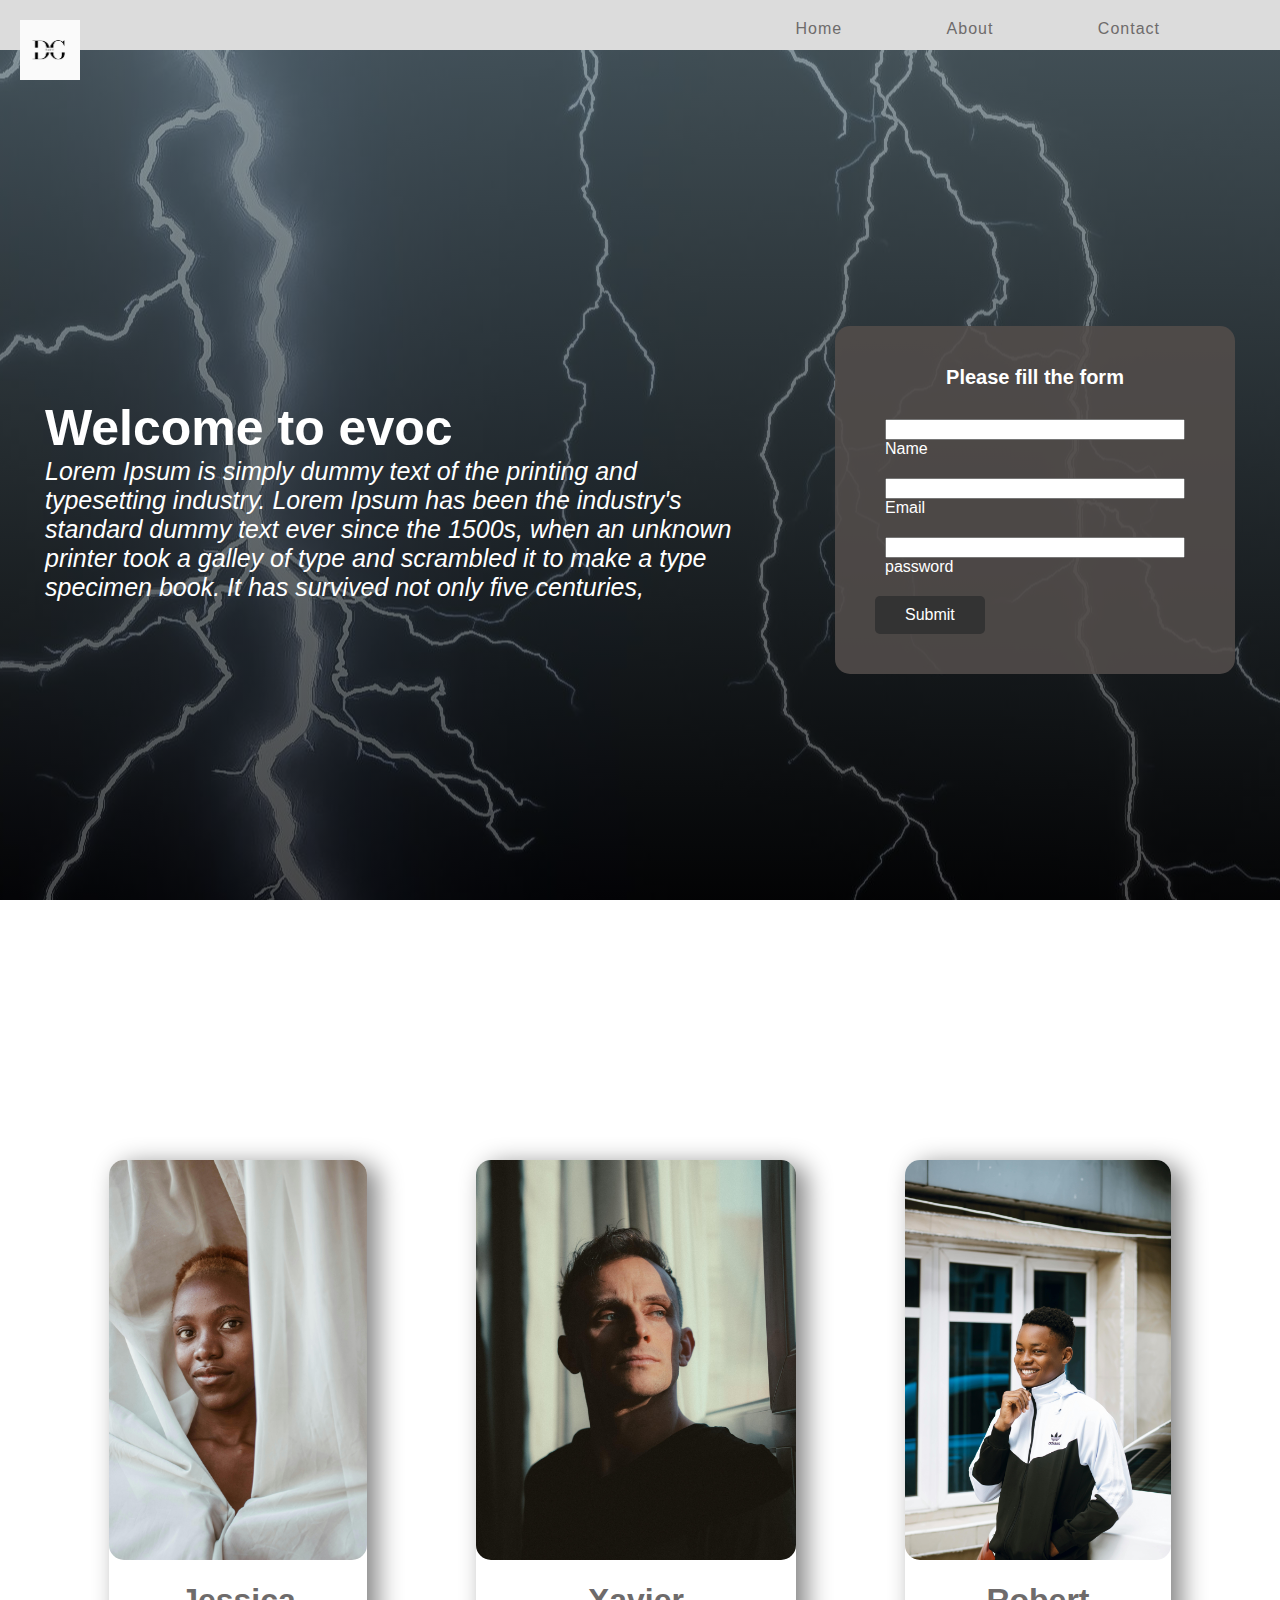
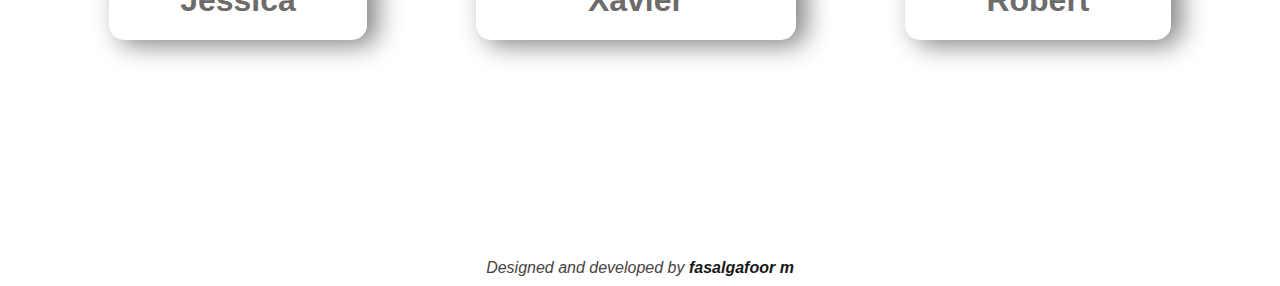
<file: index.html>
<!DOCTYPE html>
<html lang="en">

<head>
    <meta charset="UTF-8">
    <meta name="viewport" content="width=device-width, initial-scale=1.0">
    <title>designing</title>
    <link rel="stylesheet" href="webpage.css">
</head>

<body>
    <header>
        <div class="container">
            <img src="./images/EVOC.png" style="max-width: 100%;height:60px" alt="logo">
            <nav>
                <a href="">Home</a>
                <a href="">About</a>
                <a href="">Contact</a>
            </nav>
        </div>
    </header>

    <main>
        <section class="banner-container">
            <div class="container">
                <div class="left-section">
                    <h1>Welcome to evoc</h1>
                    <i>
                        Lorem Ipsum is simply dummy text of the printing and typesetting industry. Lorem Ipsum has been
                        the industry's standard dummy text ever since the 1500s, when an unknown printer took a galley
                        of type and scrambled it to make a type specimen book. It has survived not only five centuries,
                    </i>
                    <!-- <button> Login </button> -->

                </div>
                <div class="right-section">
                    <h4>Please fill the form</h4>
                    <form action="">
                        <div class="input-group">
                            <input type="text" id="name" required />
                            <label for="name">Name</label>
                        </div>
                        <div class="input-group">
                            <input type="email" id="email" required />
                            <label for="email">Email</label>
                        </div>
                        <div class="input-group">
                            <input type="password" id="password" required />
                            <label for="password">password</label>
                        </div>
                        <div class="submit-section">
                            <input type="submit" class="submit-btn" />
                        </div>

                    </form>

                </div>


            </div>

        </section>

        <section class="section-2">
            <div class="card-container ">
                <div class="image-container">
                    <img src="./images/pexels-breston-kenya-477564-4156467.jpg" alt="mage" class="">
                </div>
                <h1>Jessica</h1>
            </div>

            <div class="card-container">
                <div class="image-container">
                    <img src="./images/pexels-anh-nguyen-517648218-30783684.jpg" alt="mage" class="">
                </div>
                <h1>Xavier</h1>
            </div>

            <div class="card-container">
                <div class="image-container">
                    <img src="./images/pexels-l-a-2149319948-30787540.jpg" alt="mage" class="">
                </div>
                <h1>Robert</h1>
            </div>



        </section>


        <footer>

            <i>Designed and developed by <span style="color: rgb(23, 22, 22); font-weight: bold;">fasalgafoor m</span> </i>

        </footer>


    </main>

</body>

</html>
</file>
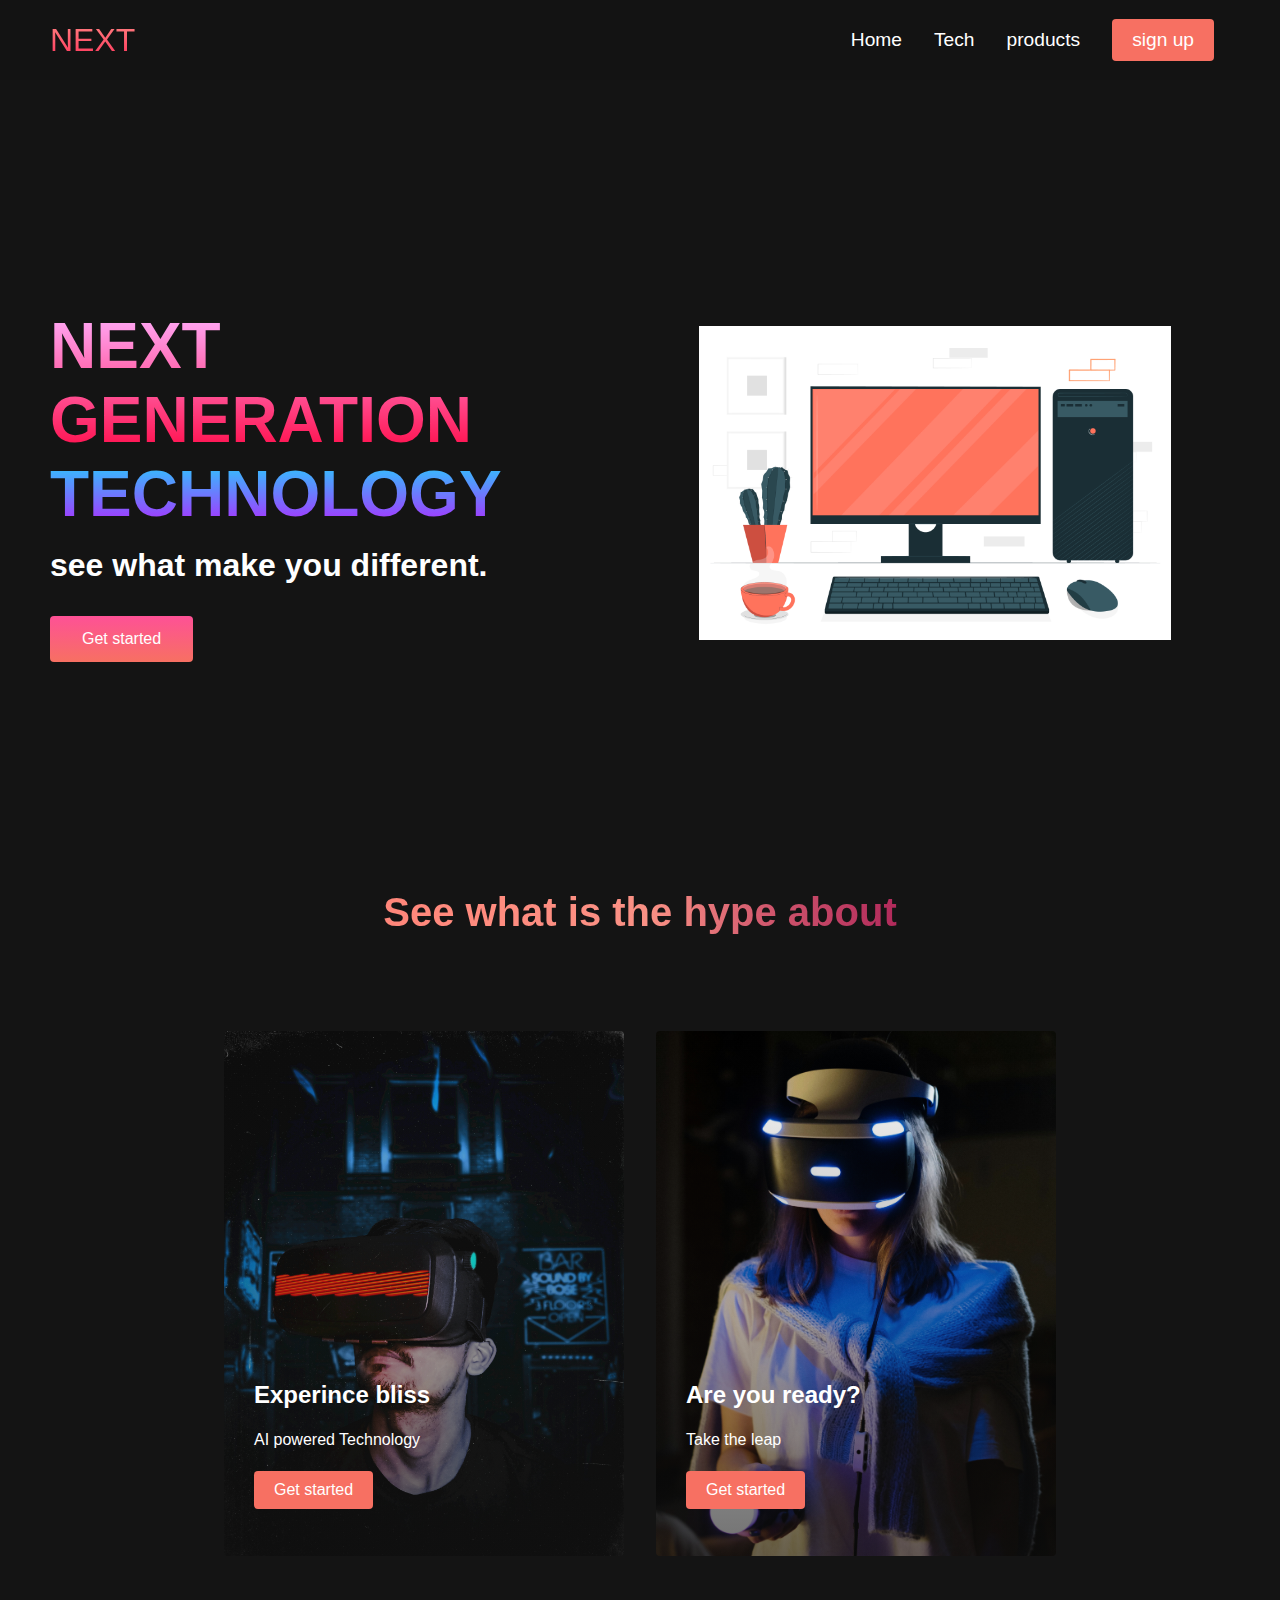
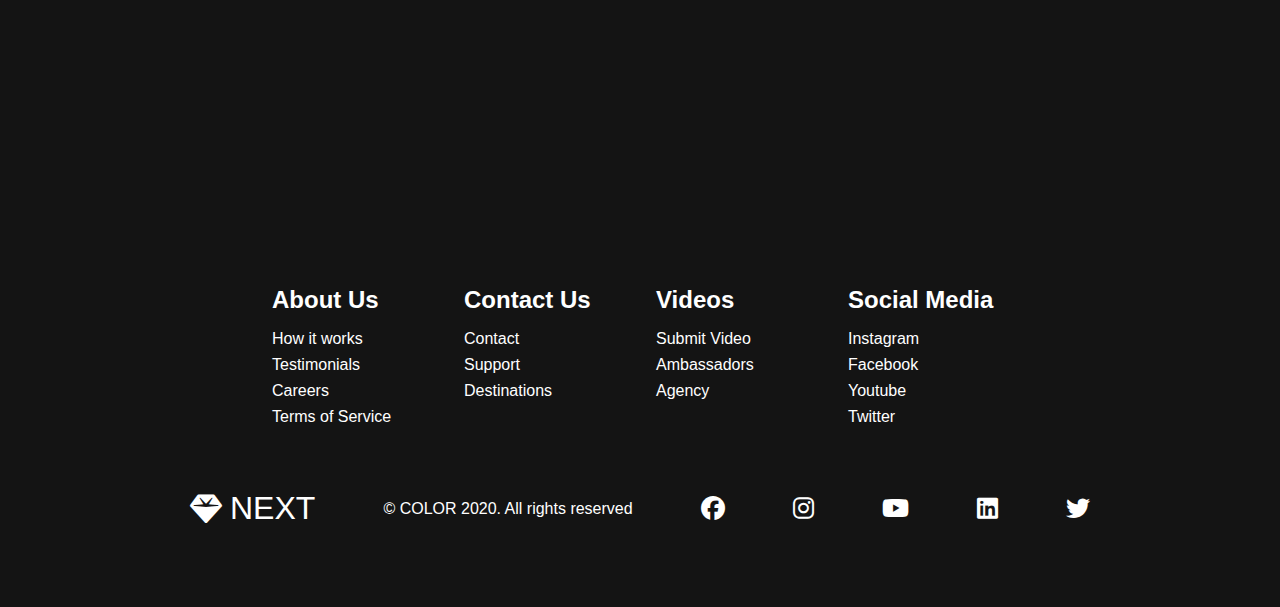
<file: css/index.html>
<!DOCTYPE html>
<html lang="en">

<head>
    <meta charset="UTF-8">
    <meta name="viewport" content="width=device-width, initial-scale=1.0">
    <title>tech</title>
    <link rel="stylesheet" href="style.css">
    <link rel="stylesheet" href="https://cdnjs.cloudflare.com/ajax/libs/font-awesome/6.5.1/css/all.min.css">
    <link rel="stylesheet" href="https://cdnjs.cloudflare.com/ajax/libs/font-awesome/6.5.1/css/all.min.css">

</head>

<body>
    <nav class="navbar">
        <div class="nav-container">
            <a href="/" id="navbar-logo">NEXT </a>
            <div class="navbar-toggle" id="mobile-menu">
                <span class="bar"></span>
                <span class="bar"></span>
                <span class="bar"></span>
            </div>
            <ul class="navbar-menu">
                <li class="navbar-item">
                    <a href="/" class="navbar-links">Home</a>
                </li>
                <li class="navbar-item">
                    <a href="/css/tech.html" class="navbar-links">Tech </a>
                </li>
                <li class="navbar-item">
                    <a href="/" class="navbar-links">products</a>
                </li>

                <li class="navbar-btn">
                    <a href="/" class="button">sign up</a>
                </li>
            </ul>

        </div>


    </nav>

    <!-- hero section -->
    <div class="main">
        <div class="main-container">
            <div class="main-content">
                <h1>NEXT GENERATION</h1>
                <h2>TECHNOLOGY</h2>
                <p>see what make you different.</p>
                <button class="main-btn"><a href="/">Get started</a></button>
            </div>
            <div class="main-imgcontainer">

                <img src="pic.jpg"
                 alt="pic" id="main-img">
            </div>

        </div>


    </div>

    <!-- services section -->
    <div class="services">
        <h1>See what is the hype about</h1>
        <div class="services-container">
            <div class="services-card">
                <h2>Experince bliss</h2>
                <p>AI powered Technology</p>
                <button>Get started</button>
            </div>
            <div class="services-card">
                <h2>Are you ready?</h2>
                <p>Take the leap</p>
                <button>Get started</button>
            </div>
        </div>
    </div>
    <!-- footer section -->
    <div class="footer__container">
        <div class="footer__links">
            <div class="footer__link--wrapper">
                <div class="footer__link--items">
                    <h2>About Us</h2>
                    <a href="/">How it works</a> <a href="/">Testimonials</a>
                    <a href="/">Careers</a> <a href="/">Terms of Service</a>
                </div>
                <div class="footer__link--items">
                    <h2>Contact Us</h2>
                    <a href="/">Contact</a> <a href="/">Support</a>
                    <a href="/">Destinations</a>
                </div>
            </div>
            <div class="footer__link--wrapper">
                <div class="footer__link--items">
                    <h2>Videos</h2>
                    <a href="/">Submit Video</a> <a href="/">Ambassadors</a>
                    <a href="/">Agency</a>
                </div>
                <div class="footer__link--items">
                    <h2>Social Media</h2>
                    <a href="/">Instagram</a> <a href="/">Facebook</a>
                    <a href="/">Youtube</a> <a href="/">Twitter</a>
                </div>
            </div>
        </div>
        <section class="social__media">
            <div class="social__media--wrap">
                <div class="footer__logo">
                    <a href="" id="footer__logo"><i class="fas fa-gem"></i>NEXT</a>
                </div>

                <p class="website__rights">© COLOR 2020. All rights reserved</p>
                <a href="/" class="social__icon--link" target="_blank"><i class="fab fa-facebook"></i></a>
                <a href="/" class="social__icon--link"><i class="fab fa-instagram"></i></a>
                <a href="/" class="social__icon--link"><i class="fab fa-youtube"></i></a>
                <a href="/" class="social__icon--link"><i class="fab fa-linkedin"></i></a>
                <a href="/" class="social__icon--link"><i class="fab fa-twitter"></i></a>
            </div>

    </div>
    </section>






    <script src="app.js"></script>

</body>

</html>
</file>
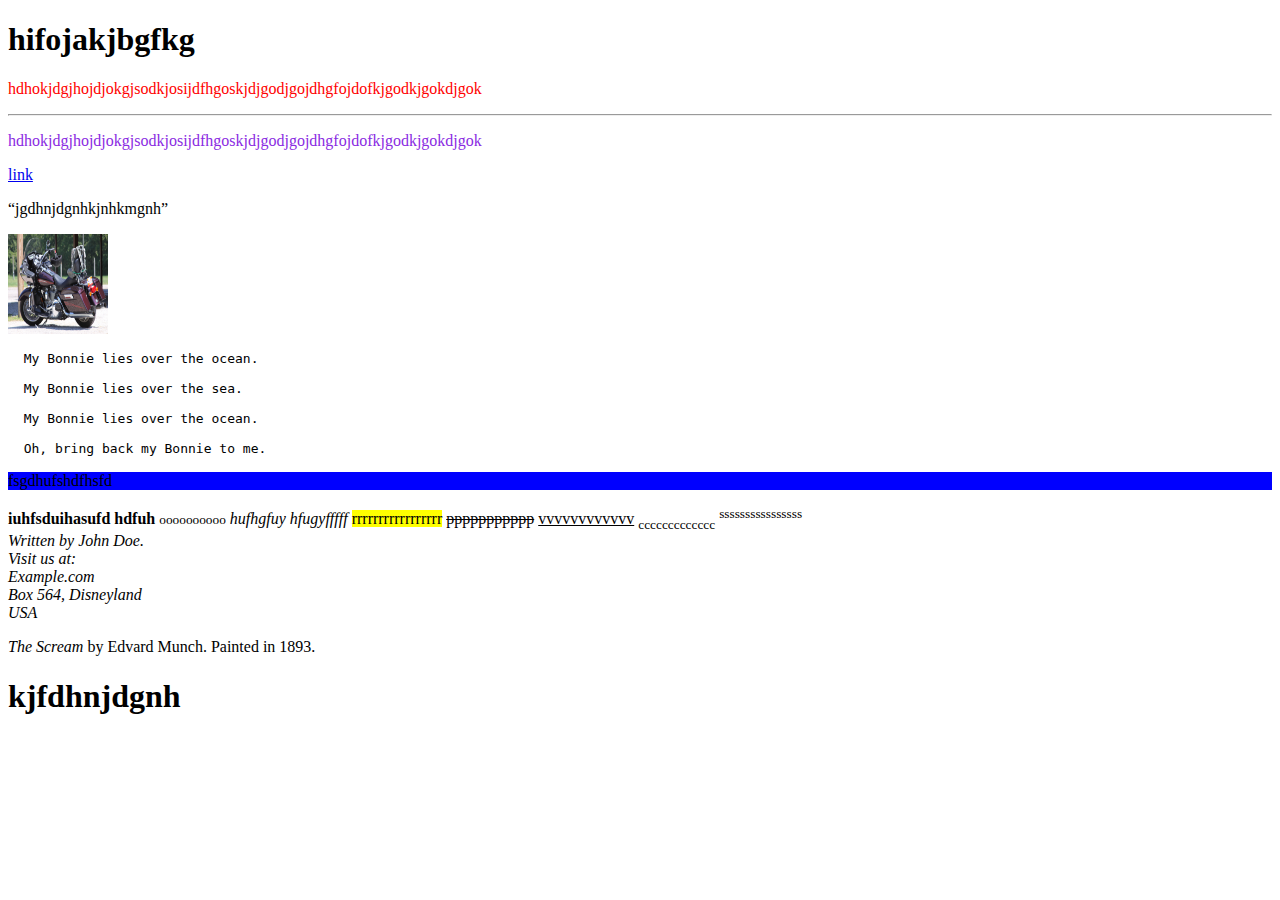
<file: first.html>
<!DOCTYPE html>
<html lang="en">

<head>
    <meta charset="UTF-8">
    <meta name="viewport" content="width=device-width, initial-scale=1.0">
    <title>html</title>
</head>
<body>
    <h1>hifojakjbgfkg</h1>
    <p style="color:red">hdhokjdgjhojdjokgjsodkjosijdfhgoskjdjgodjgojdhgfojdofkjgodkjgokdjgok</p>
    <hr>
    <p style="color: blueviolet;">hdhokjdgjhojdjokgjsodkjosijdfhgoskjdjgodjgojdhgfojdofkjgodkjgokdjgok</p>
    <a href="https://www.w3schools.com/">link</a>
    <p><q>jgdhnjdgnhkjnhkmgnh</q></p>
    <img src="Harley-Davdison_Road_Glide.jpg" alt="this is a photo" height="100" width="100">
    <pre>
  My Bonnie lies over the ocean.

  My Bonnie lies over the sea.

  My Bonnie lies over the ocean.

  Oh, bring back my Bonnie to me.
</pre>
    <p style="background-color:blue ;">fsgdhufshdfhsfd</p>
    <b> iuhfsduihasufd</b>
    <strong>hdfuh</strong>
    <small>oooooooooo</small>
    <i>hufhgfuy</i>
    <em>hfugyfffff</em>
    <mark>rrrrrrrrrrrrrrrrr</mark>
    <del>ppppppppppp</del>
    <ins>vvvvvvvvvvvv</ins>
    <sub>ccccccccccccc</sub>
    <sup>ssssssssssssssss</sup>


    <address>
        Written by John Doe.<br>
        Visit us at:<br>
        Example.com<br>
        Box 564, Disneyland<br>
        USA
    </address>
    <p><cite>The Scream</cite> by Edvard Munch. Painted in 1893.</p>

    <!-- bfjsbfbsgjbjsgbj -->
    <h1 style="border:7px tomato">kjfdhnjdgnh</h1>

</body>

</html>
</file>
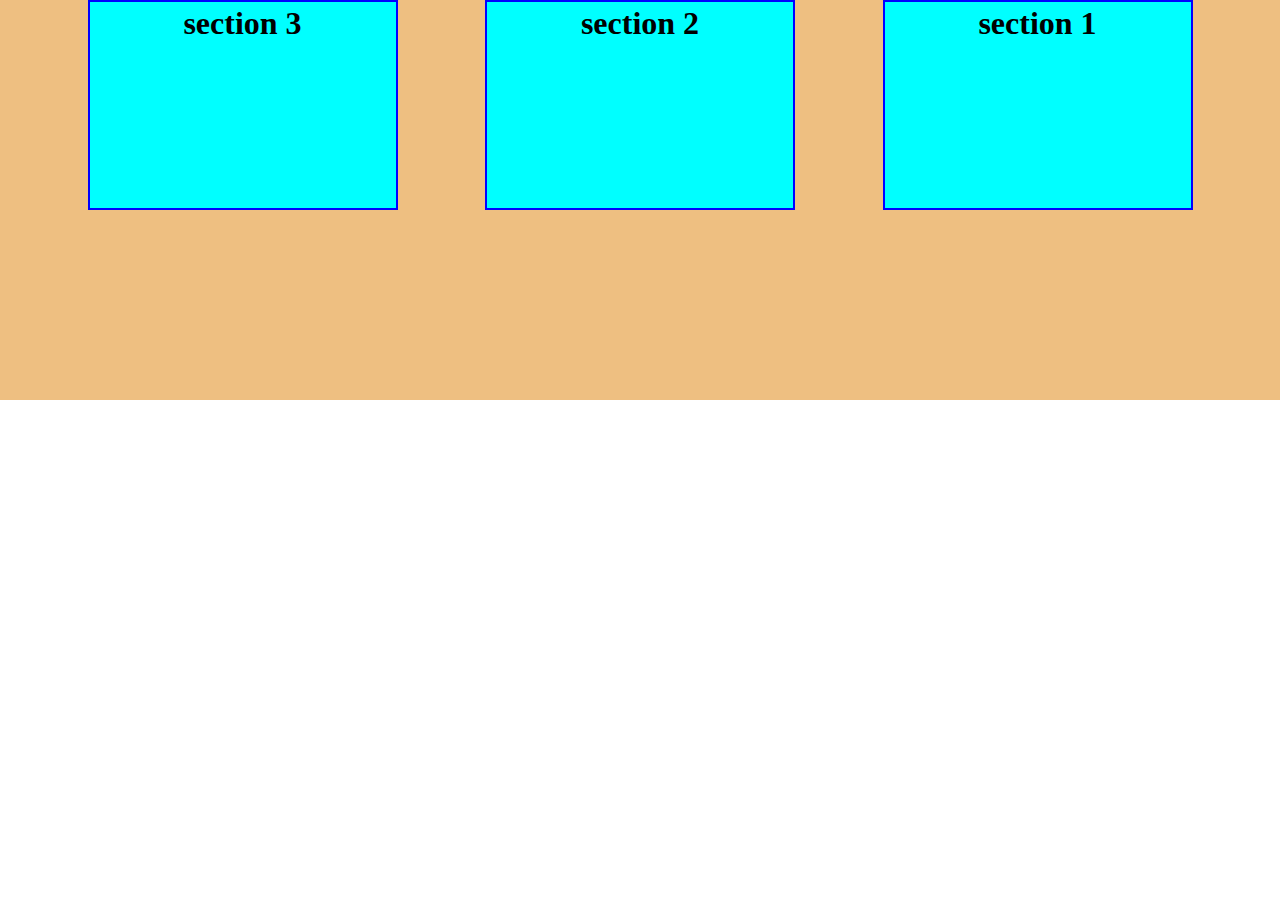
<file: flex.html>
<!DOCTYPE html>
<html lang="en">
<head>
    <meta charset="UTF-8">
    <meta name="viewport" content="width=device-width, initial-scale=1.0">
    <title>flex</title>
    <link rel="stylesheet" href="flex.css">
</head>
<body>
    <div class="container">
        <div class="one"><h1>  section 1</h1></div>
        <div class="two"><h1>  section 2</h1></div>
        <div class="three"><h1>  section 3</h1></div>
        

    </div>
    
</body>
</html>
</file>
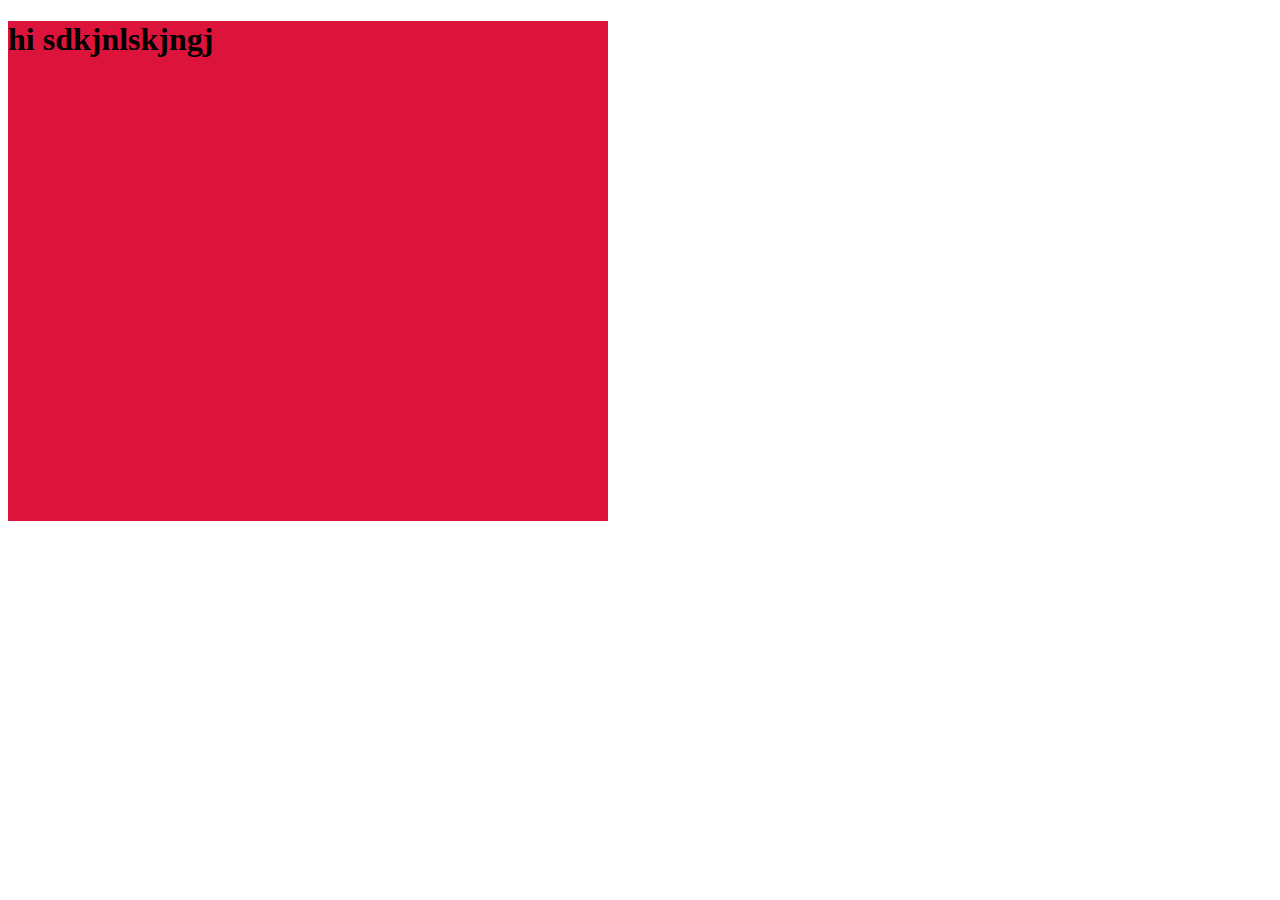
<file: responsive .html>
<!DOCTYPE html>
<html lang="en">
<head>
    <meta charset="UTF-8">
    <meta name="viewport" content="width=device-width, initial-scale=1.0">
    <title>responsive</title>
</head>
<style>


.sect1{
    background-color: crimson;
     width:600px;
     height:500px;

}

@media (max-width:300px) {
    .sect1{
        background-color: darkblue;
        text-align: center;
        padding: 10px;
        font-size: 14px;
    }
}

</style>
<body>
    <div class="sect1">
        <h1>hi sdkjnlskjngj</h1>
    </div>
</body>
</html>
</file>
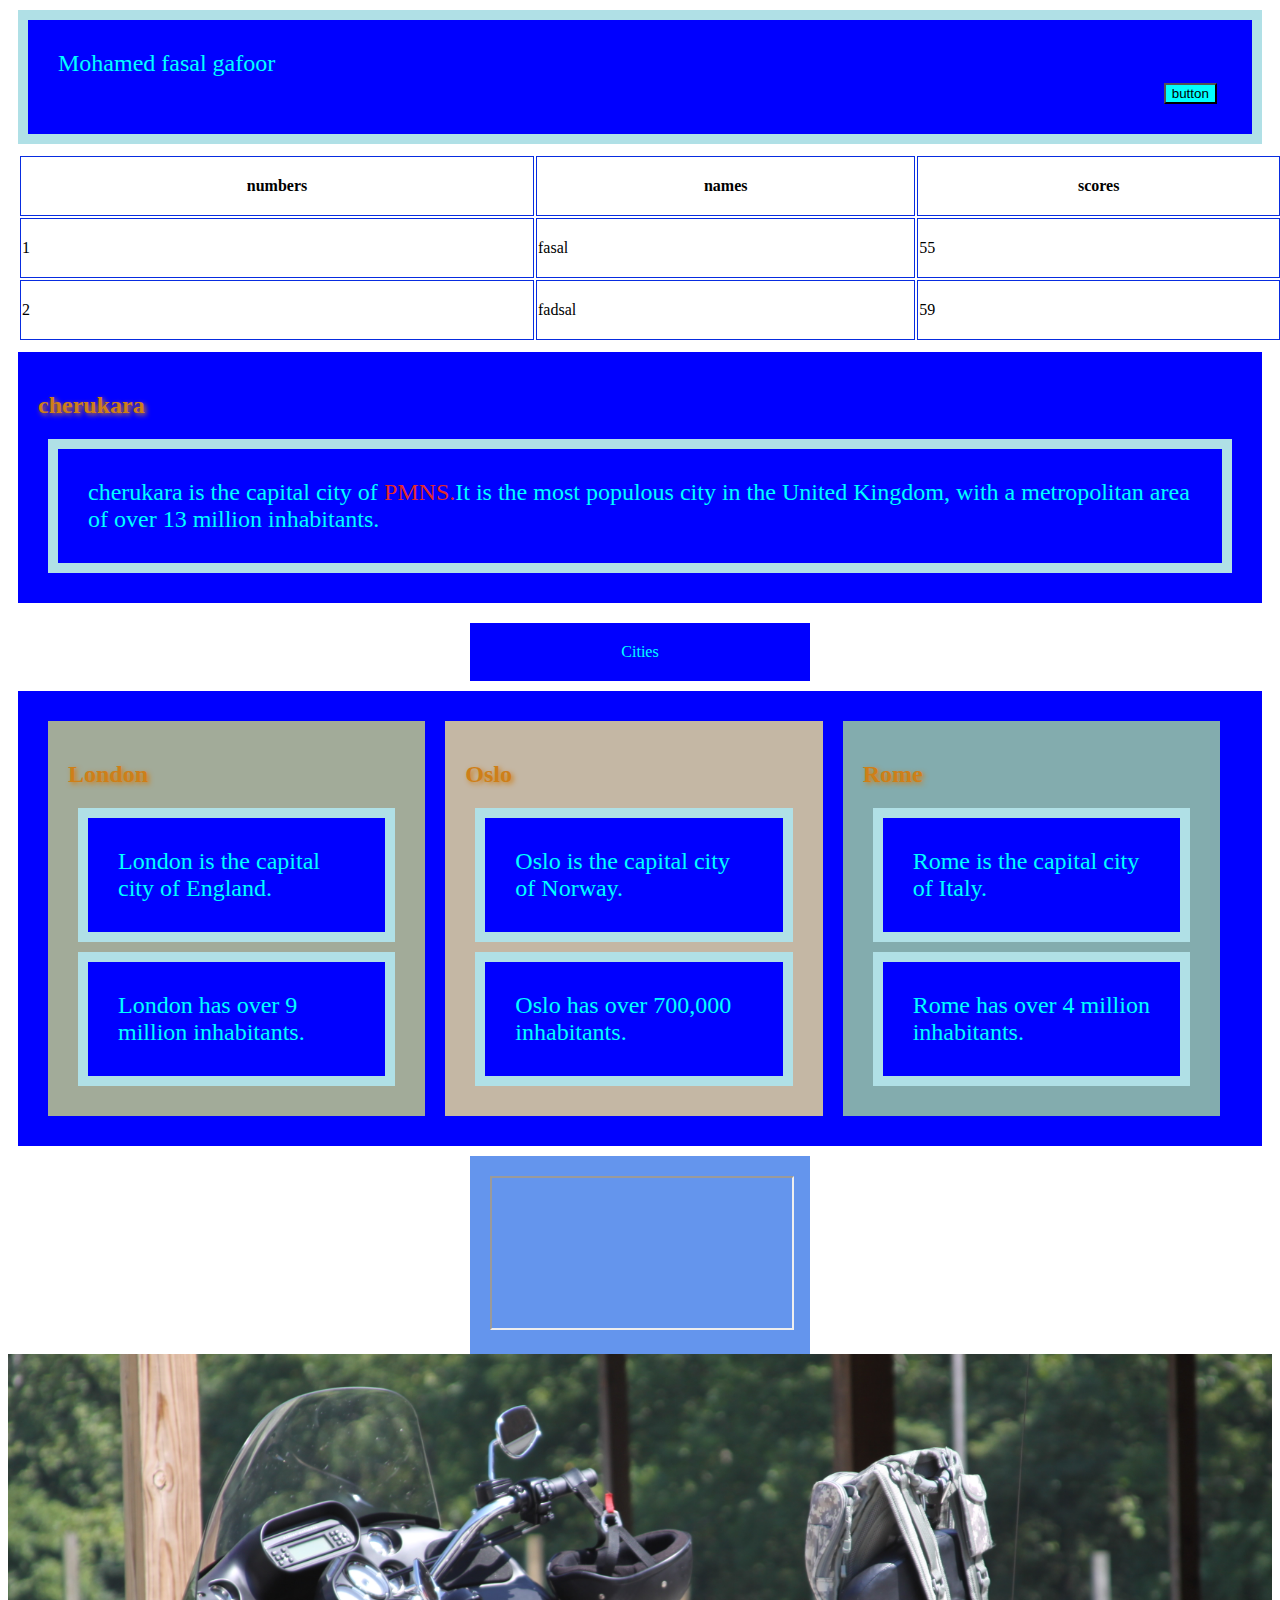
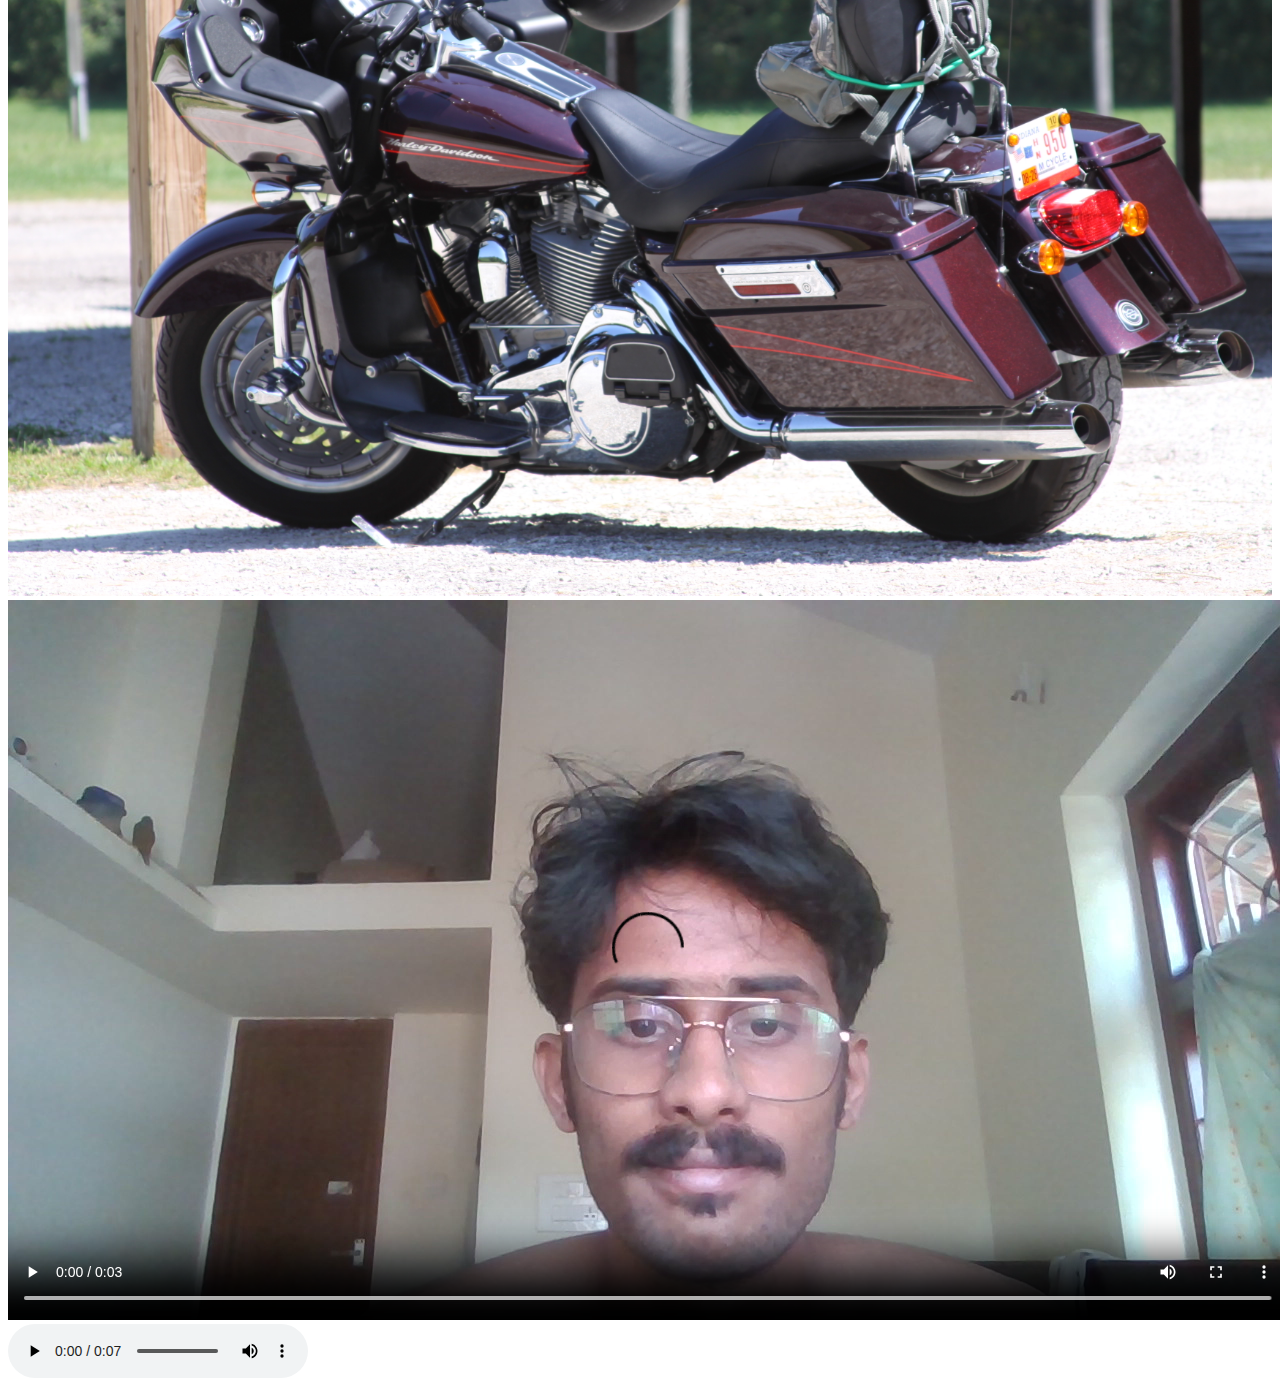
<file: sec.html>
<!DOCTYPE html>
<html lang="en">

<head>
    <meta charset="UTF-8">
    <meta name="viewport" content="width=device-width, initial-scale=1.0">
    <title>internal css</title>
</head>
<style>
    p {
        font-family: cambria;
        color: aqua;
        font-size: x-large;
        background-color: blue;
        border: 10px solid powderblue;
        padding: 30px;
        margin: 10px;
    }

    button {
        background-color: aqua;
        margin-left: 95%;
    }

    th,
    tr,
    td {
        border: 1px solid rgb(8, 44, 224);
        padding-top: 20px;
        padding-bottom: 20px;
    }

    table {
        margin: 10px;
        margin-right: 10px;
        margin-left: 10px;
    }

    div {
        background-color: blue;
        margin-top: 20px;
        margin: 10px;
        padding: 20px;
    }

    .container {
        width: 300px;
        margin: auto;
        margin-top: 20px;
        text-align: center;
        color: aqua;

    }

    .containerq {
        display: grid;
        margin: 10px;
        grid-template-columns: 33% 33% 33%;

    }

    .sulu {
        background-color: cornflowerblue;
        width: 300px;
        margin: auto;
    }

    h2 {
        color: rgb(206, 127, 24);
        text-shadow: 2px 2px 5px;
    }
</style>

<body>
    <p>Mohamed fasal gafoor<br>
        <button onclick="window.location.href='https://www.w3schools.com'"> button </button>
    </p>
    <table style="width: 100%;">
        <tr>
            <th>numbers</th>
            <th>names</th>
            <th>scores</th>
        </tr>
        <tr>
            <td> 1</td>
            <td>fasal</td>
            <td>55</td>
        </tr>
        <tr>
            <td> 2</td>
            <td>fadsal</td>
            <td>59</td>
        </tr>

    </table>


    <div>
        <h2>cherukara</h2>
        <p>cherukara is the capital city of <span style="color: rgb(226, 43, 43);">PMNS.</span>It is the most populous
            city in
            the United Kingdom, with a metropolitan area of over 13 million inhabitants.</p>
    </div>

    <div class="container">
        Cities
    </div>

    <div class="containerq">
        <div style="background-color: rgb(162, 171, 153);">
            <h2>London</h2>
            <p>London is the capital city of England.</p>
            <p>London has over 9 million inhabitants.</p>
        </div>

        <div style="background-color: rgb(196, 183, 164);">
            <h2>Oslo</h2>
            <p>Oslo is the capital city of Norway.</p>
            <p>Oslo has over 700,000 inhabitants.</p>
        </div>

        <div style="background-color: rgb(131, 172, 174);">
            <h2>Rome</h2>
            <p>Rome is the capital city of Italy.</p>
            <p>Rome has over 4 million inhabitants.</p>
        </div>
    </div>

    <!-- inline block -->

    <div class="sulu">
        <iframe src="https://www.brototype.com/" title="site"></iframe>

    </div>
    <img src="Harley-Davdison_Road_Glide.jpg" alt="ded" style="max-width: 100%;height:auto">
    <video controls autoplay>
        <source src="WIN_20250220_12_05_26_Pro.mp4" type="video/mp4">
    </video>
    <audio controls>
        <source src="Recording.m4a">
    </audio>



</body>

</html>
</file>
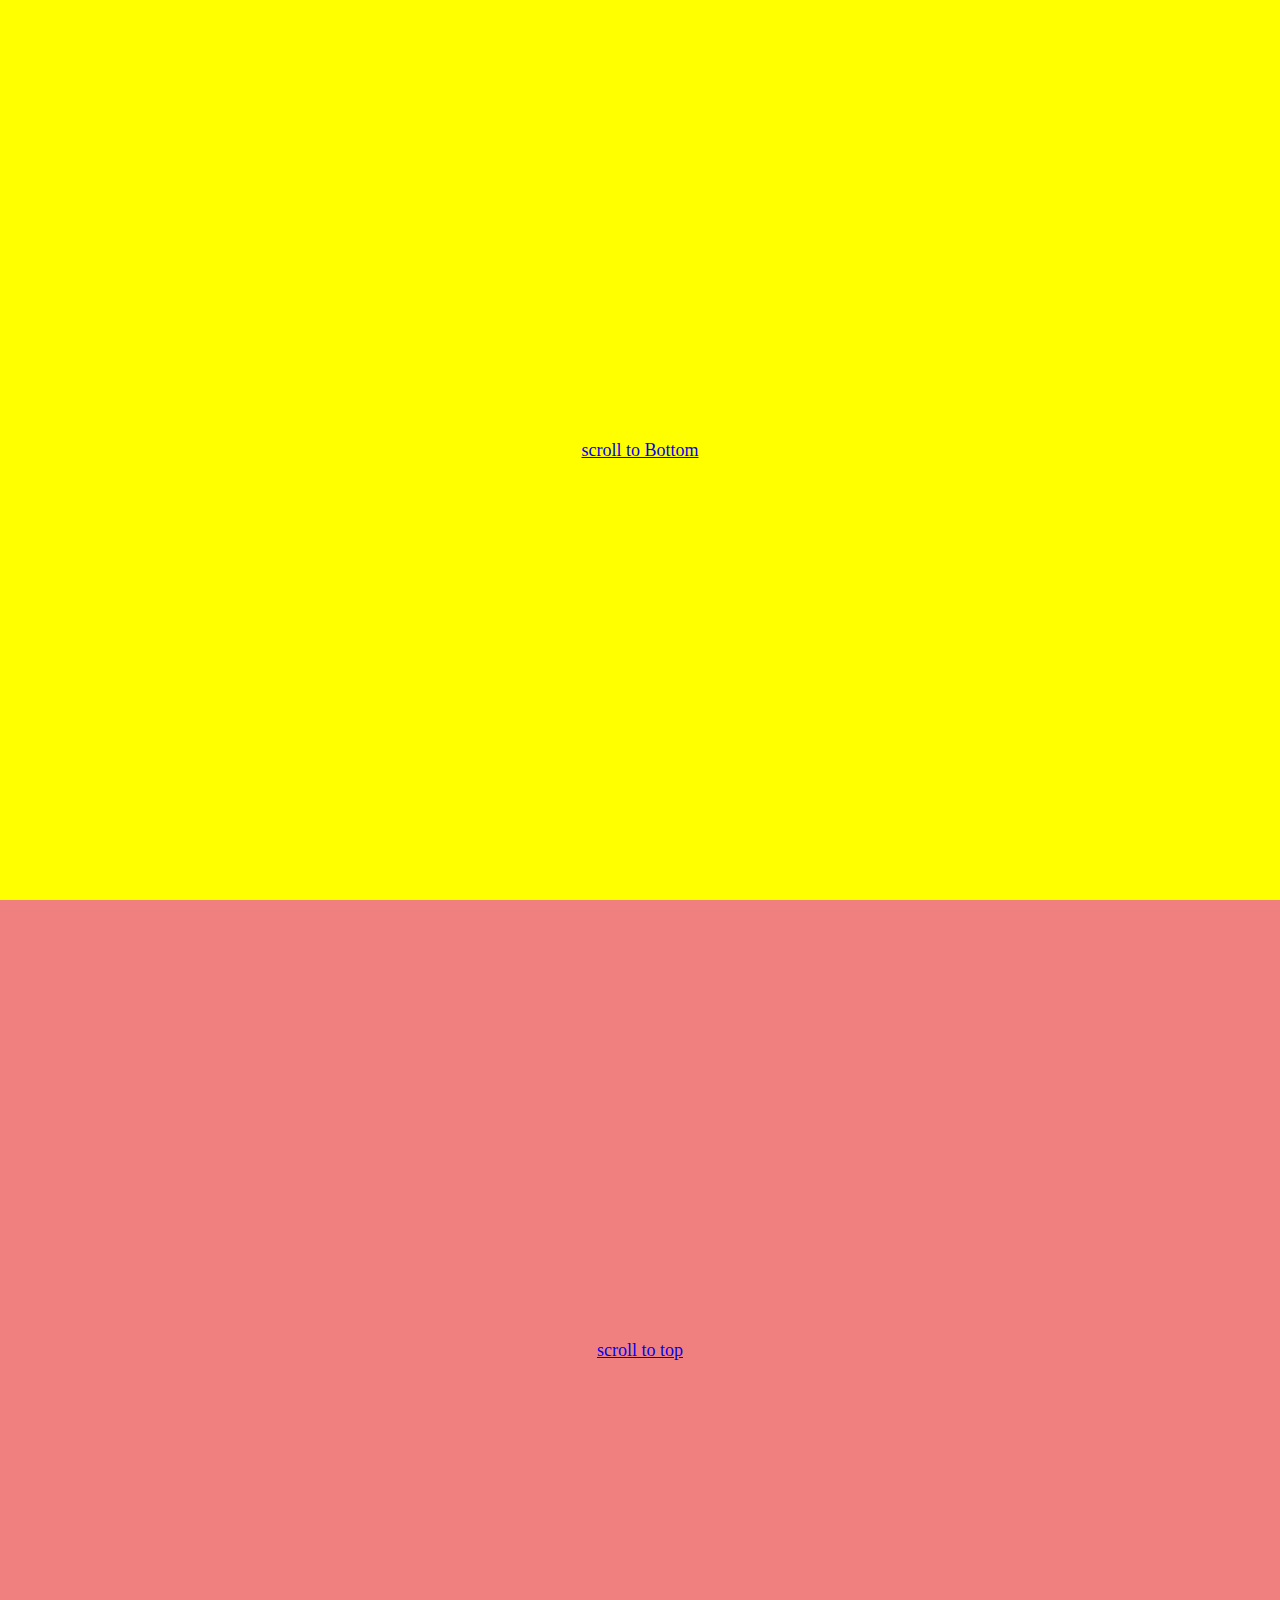
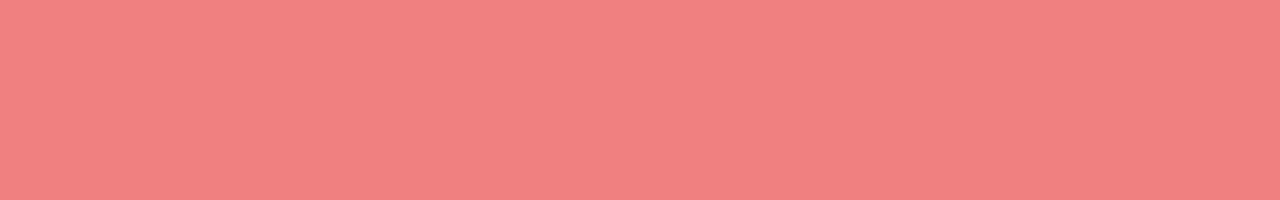
<file: smoothscrolling.html>
<!DOCTYPE html>
<html lang="en">
<head>
    <meta charset="UTF-8">
    <meta name="viewport" content="width=device-width, initial-scale=1.0">
    <title>scrolling</title>
    <link rel="stylesheet" href="smoothscroll.css">
</head>
<body>
    <div id="one"><a href="#two">scroll to Bottom</a></div>
    <div id="two"><a href="#one">scroll to top</a></div>

</body>
</html>
</file>
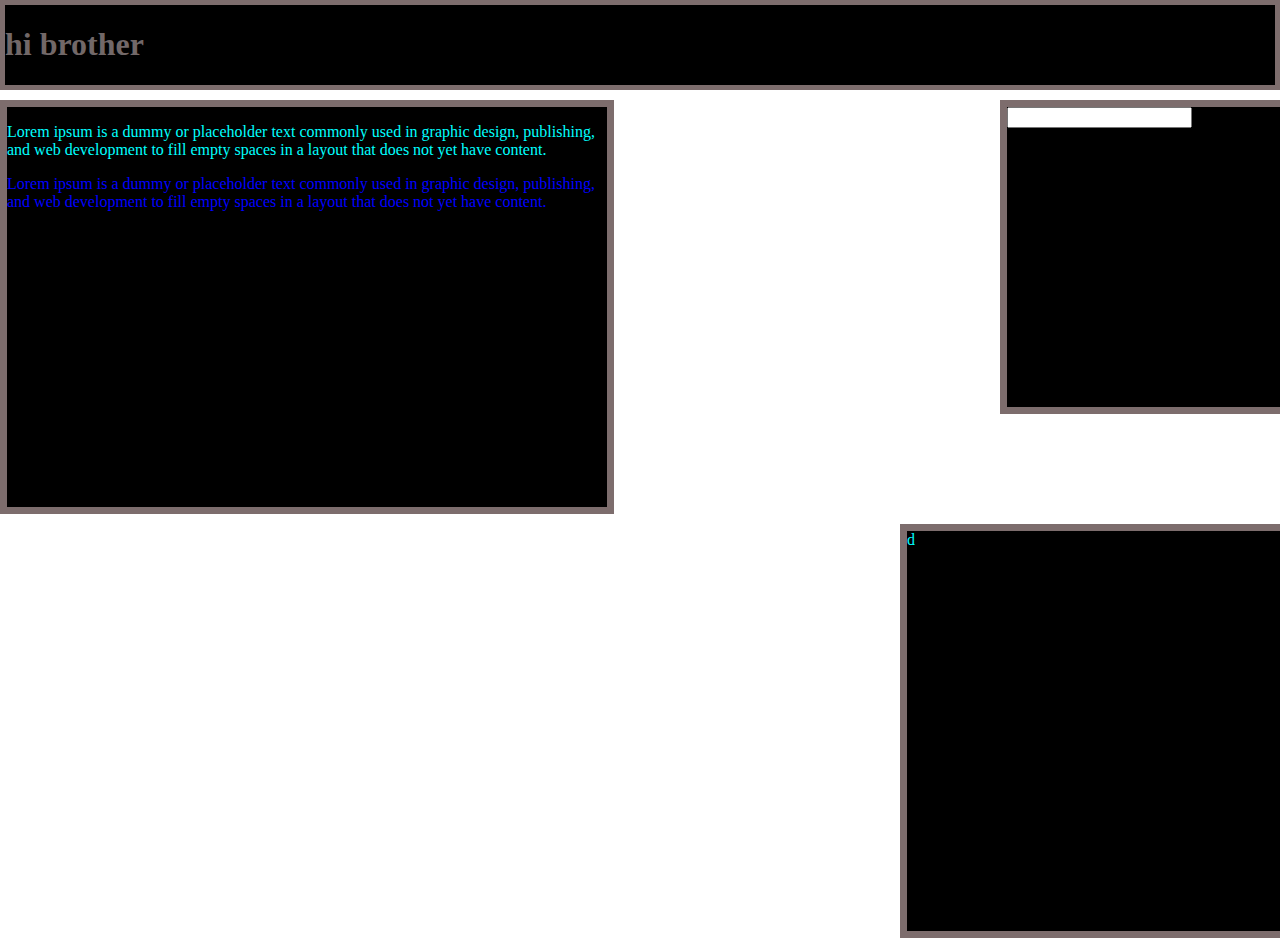
<file: third.html>
<!DOCTYPE html>
<html lang="en">

<head>
    <meta charset="UTF-8">
    <meta name="viewport" content="width=device-width, initial-scale=1.0">
    <title>external css</title>
    <link rel="stylesheet" href="third.css">
</head>
<style>

</style>

<body>
    <header>
        <h1>hi brother</h1>
    </header>

    <div class="le">
        <input type="text">

    </div>



    <div>
        <p> Lorem ipsum is a dummy or placeholder text commonly used in graphic design, publishing,
            and web development to fill empty spaces in a layout that does not yet have content.
        </p>
        <p id="para2"> Lorem ipsum is a dummy or placeholder text commonly used in graphic design, publishing,
            and web development to fill empty spaces in a layout that does not yet have content.
        </p>
    </div>

    <div class="n">
        d

    </div>


</body>

</html>
</file>
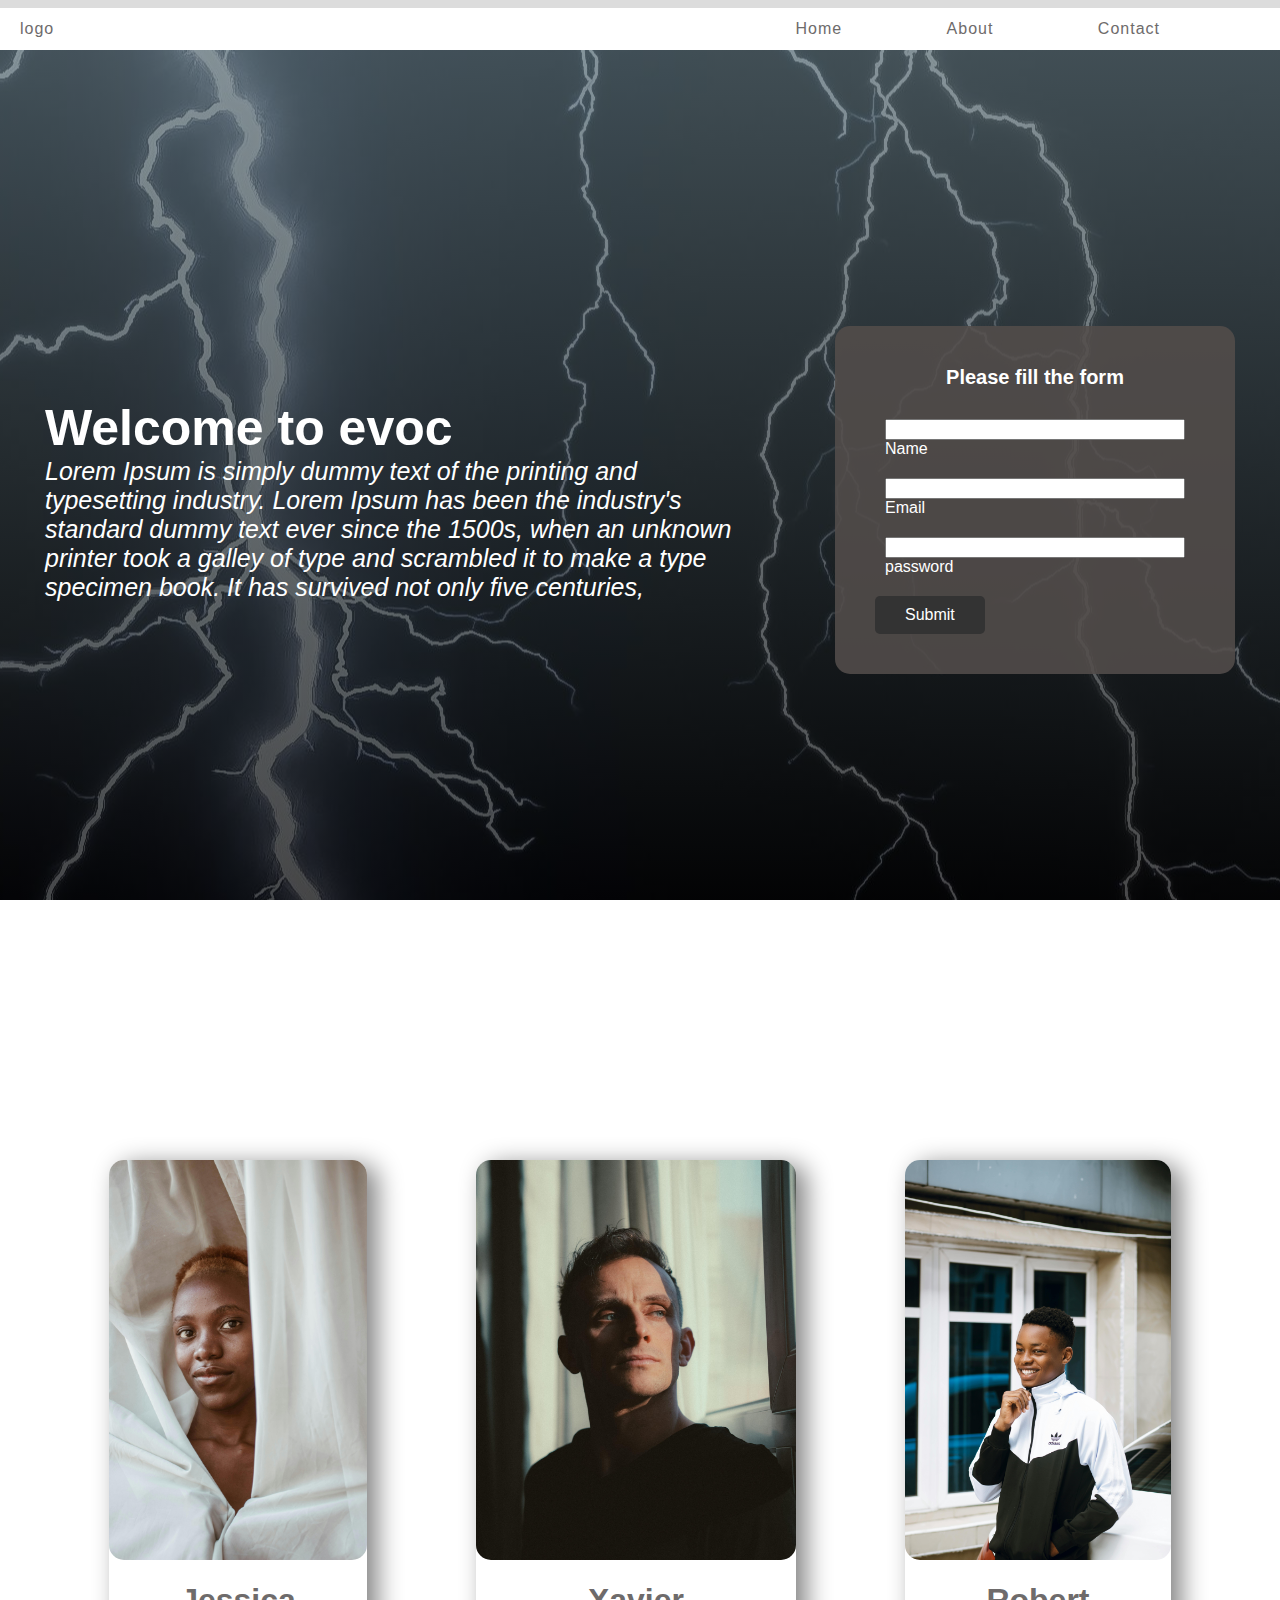
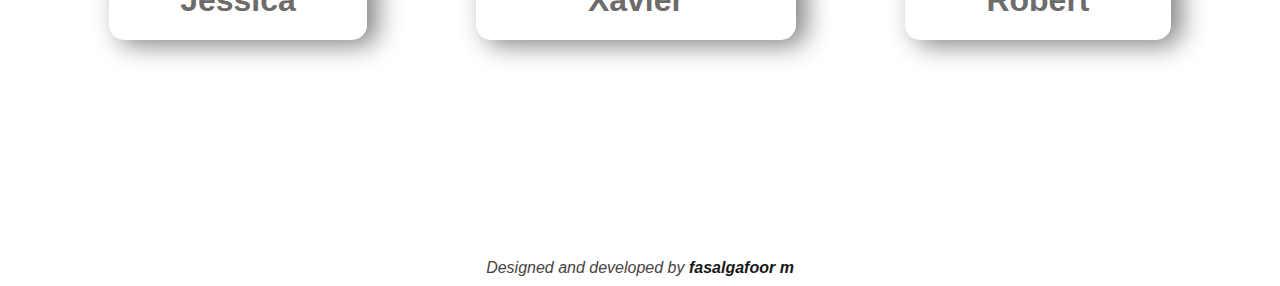
<file: webpage.html>
<!DOCTYPE html>
<html lang="en">

<head>
    <meta charset="UTF-8">
    <meta name="viewport" content="width=device-width, initial-scale=1.0">
    <title>designing</title>
    <link rel="stylesheet" href="webpage.css">
</head>

<body>
    <header>
        <div class="container">
            <a href="#">logo</a>
            <nav>
                <a href="">Home</a>
                <a href="">About</a>
                <a href="">Contact</a>
            </nav>
        </div>
    </header>

    <main>
        <section class="banner-container">
            <div class="container">
                <div class="left-section">
                    <h1>Welcome to evoc</h1>
                    <i>
                        Lorem Ipsum is simply dummy text of the printing and typesetting industry. Lorem Ipsum has been
                        the industry's standard dummy text ever since the 1500s, when an unknown printer took a galley
                        of type and scrambled it to make a type specimen book. It has survived not only five centuries,
                    </i>
                    <!-- <button> Login </button> -->

                </div>
                <div class="right-section">
                    <h4>Please fill the form</h4>
                    <form action="">
                        <div class="input-group">
                            <input type="text" id="name" required />
                            <label for="name">Name</label>
                        </div>
                        <div class="input-group">
                            <input type="email" id="email" required />
                            <label for="email">Email</label>
                        </div>
                        <div class="input-group">
                            <input type="password" id="password" required />
                            <label for="password">password</label>
                        </div>
                        <div class="submit-section">
                            <input type="submit" class="submit-btn" />
                        </div>

                    </form>

                </div>


            </div>

        </section>

        <section class="section-2">
            <div class="card-container ">
                <div class="image-container">
                    <img src="./images/pexels-breston-kenya-477564-4156467.jpg" alt="mage" class="">
                </div>
                <h1>Jessica</h1>
            </div>

            <div class="card-container">
                <div class="image-container">
                    <img src="./images/pexels-anh-nguyen-517648218-30783684.jpg" alt="mage" class="">
                </div>
                <h1>Xavier</h1>
            </div>

            <div class="card-container">
                <div class="image-container">
                    <img src="./images/pexels-l-a-2149319948-30787540.jpg" alt="mage" class="">
                </div>
                <h1>Robert</h1>
            </div>



        </section>


        <footer>

            <i>Designed and developed by <span style="color: rgb(23, 22, 22); font-weight: bold;">fasalgafoor m</span> </i>

        </footer>


    </main>

</body>

</html>
</file>
<file: webpage.css>
* {
    box-sizing: border-box;
}

body {
    margin: 0;
    font-family: 'Franklin Gothic Medium', 'Arial Narrow', Arial, sans-serif;
}


/* header section*/
header {
    width: 100%;
    background-color: rgba(23, 23, 23, 0.15);
    position: absolute;
    top:0;

}



header .container {
    padding: 20px;
    display: flex;
    justify-content: space-between;
    margin-bottom: -50px;
}


header a {
    margin-right: 100px;
    font-size: 18 px;
    letter-spacing: 1px;
    color: rgb(110, 107, 107);
    text-decoration: none;
}

/* header section end*/

/* banner section right*/

.banner-container {
    margin-top: 50px;
    height: 100vh;
    background:
        linear-gradient(rgba(92, 112, 120, 0.7), rgba(0, 0, 0, 0.7)),
        url("./images/pexels-philippedonn-1114690.jpg");
    background-position: center;
    background-attachment: fixed;
    color: white;
}


.banner-container .container {
    height: 100%;
    display: flex;
    justify-content: space-around;
    align-items: center;

}

.left-section {
    width: 700px;
}

.left-section button {
    border: none;
    padding: 10px 20px;
    cursor: pointer;
    margin-top: 0;
    border-radius: 6px;
    font-weight: bold;
}


.left-section button:hover {
    background-color: #48433f;
    /* Darker shade of orange */
    transform: scale(1.05);
    /* Slight zoom effect */
}


.banner-container .left-section h1 {
    margin: 0;
}

.banner-container .left-section {
    font-size: 25px;
}

.left-section p {
    font-size: 20px;
    letter-spacing: 1px;
    margin-top: 2px;
}

/* banner section left end*/

/* banner section right*/

.right-section h4 {
    margin: 0;
    font-size: 20px;
    margin-bottom: 30px;
    text-align: center;

}

.right-section {
    width: 400px;
    background-color: rgba(82, 77, 75, 0.886);
    padding: 40px;
    border-radius: 15px;
}

.input-group {
    margin: 20px 10px;
    display: flex;
    flex-direction: column;
}

.input-group input {
    outline: none;
}

.submit-btn {
    padding: 10px 30px;
    background-color: #333;
    color: white;
    border: none;
    border-radius: 5px;
    cursor: pointer;
    font-size: 16px;
    transition: all 0.3s ease;
}

.submit-btn:hover {
    background-color: #354138;
    transform: translateY(-2px);
    box-shadow: 0 5px 15px rgba(179, 192, 182, 0.4);
}

/* banner section right end*/

/* card section */
.section-2{
    display: flex;
    justify-content: space-evenly;
    height: 100vh;
    align-items: center;
}


.card-container{
    border-radius: 15px;
    box-shadow: 10px 5px 26px grey;
    text-align: center;
}

.card-container h1{
    color: rgb(110, 107, 107);
}

.image-container{
    width: 100%;
    height: 400px;
    overflow: hidden;
}

.image-container img{
    border-radius: 15px;
    width: 100%;
    height: 100%;
    object-fit: cover;
    transition: 0.5s ease-in-out;
}

.image-container img:hover{
    transform: scale(1.1) ;
}

/* .image-container img:hover{
    transform: scale(1.1) rotate(-5deg);
} */


/* card section end*/

/*footer */

footer{
    text-align: center;
    color: #48433f;
    padding: 9px;
}
</file>
<file: css/style.css>
* {
    box-sizing: border-box;
    margin: 0;
    padding: 0;
    font-family: 'Kumbh Sans', sans-serif;
}

.navbar {
    background: #131313;
    height: 80px;
    display: flex;
    justify-content: center;
    align-items: center;
    font-size: 1.2rem;
    position: sticky;
    top: 0;
    z-index: 999;
}

.nav-container {
    display: flex;
    justify-content: space-between;
    height: 80px;
    z-index: 1;
    width: 100%;
    max-width: 1300px;
    margin: 0 auto;
    padding: 0 50px;
}

#navbar-logo {
    background-color: #ff8177;
    background-image: linear-gradient(to top, #ff0844 0%, #ffb199 100%);
    background-size: 100%;
    -webkit-background-clip: text;
    -moz-background-clip: text;
    -webkit-text-fill-color: transparent;
    -moz-text-fill-color: transparent;

    display: flex;
    align-items: center;
    cursor: pointer;
    text-decoration: none;
    font-size: 2rem;
}


.fa-gem {
    margin-right: 0.5rem;
}



.navbar-menu {
    display: flex;
    align-items: center;
    list-style: none;
    text-align: center;
}

.navbar-item {
    height: 80px;
}

.navbar-links {
    color: #fff;
    display: flex;
    align-items: center;
    justify-content: center;
    text-decoration: none;
    padding: 0 1rem;
    height: 100%;
}

.navbar-btn {
    display: flex;
    justify-content: center;
    align-items: center;
    padding: 0 1rem;
    width: 100%;
}




.button {
    display: flex;
    justify-content: center;
    align-items: center;
    text-decoration: none;
    padding: 10px 20px;
    height: 100%;
    width: 100%;
    border: none;
    outline: none;
    border-radius: 4px;
    background: #f77062;
    color: #fff;
}

.button:hover {
    background: #4837ff;
    transition: all 0.3s ease;
}

.navbar-links:hover {
    color: #f77062;
    transition: all 0.3s ease;
}

@media screen and (max-width: 960px) {
    .nav-container {
        display: flex;
        justify-content: space-between;
        height: 80px;
        z-index: 1;
        width: 100%;
        max-width: 1300px;
        padding: 0;
    }

    .navbar-menu {
        display: grid;
        grid-template-columns: auto;
        margin: 0;
        width: 100%;
        position: absolute;
        /* top: -1000px;
    opacity:0; */
        transition: all 0.5s ease;
        height: 50vh;
        z-index: -1;
        background-color: #131313;

    }


    .navbar-menu {
        display: none;
        /* Hide menu initially */
        position: absolute;
        top: 80px;
        right: 0;
        width: 100%;
        background-color: #131313;
        flex-direction: column;
        align-items: center;
        transition: all 0.3s ease-in-out;
    }

    .navbar-menu.active {
        display: flex;
        /* Show menu when active */
    }


    #navbar-logo {
        padding-left: 25px;
    }

    .navbar-toggle .bar {
        width: 25px;
        height: 3px;
        margin: 5px auto;
        transition: all 0.3s ease-in-out;
        background: #fff;
    }

    .navbar-item {
        width: 100%;
    }

    .navbar-links {
        text-align: center;
        padding: 2rem;
        width: 100%;
        display: table;
    }



    #mobile-menu {
        position: absolute;
        top: 20px;
        right: 20px;
        cursor: pointer;
        z-index: 1000;
    }

    .navbar-btn {
        padding-bottom: 2rem;
    }

    .button {
        display: flex;
        justify-content: center;
        align-items: center;
        width: 70%;
        height: 80px;
        margin: 0;
    }

    .navbar-toggle .bar {
        display: block;

    }

    #mobile-menu.is-active .bar:nth-child(2) {
        opacity: 0;
    }

    #mobile-menu.is-active .bar:nth-child(1) {
        transform: translateY(8px) rotate(45deg);
    }

    #mobile-menu.is-active .bar:nth-child(3) {
        transform: translateY(-8px) rotate(-45deg);
    }
}

/* next */

.main {
    background-color: #141414;
}

.main-container {
    display: grid;
    grid-template-columns: 1fr 1fr;
    align-items: center;
    justify-self: center;
    margin: 0 auto;
    height: 90vh;
    background-color: #141414;
    z-index: 1;
    width: 100%;
    max-width: 1300px;
    padding: 0 50px;
}



.main-content h1 {
    font-size: 4rem;
    background-color: #f77062;
    background-image: linear-gradient(to top, #ff0844 0%, #ffb1ff 100%);
    background-size: 100%;
    background-size: 100%;
    -webkit-background-clip: text;
    -moz-background-clip: text;
    -webkit-text-fill-color: transparent;
    -moz-text-fill-color: transparent;
   
}




.main-content h2 {
    font-size: 4rem;
    background-color: #f77062;
    background-image: linear-gradient(to top, #b721ff 0%, #21d4fd 100%);
    background-size: 100%;
    background-size: 100%;
    -webkit-background-clip: text;
    -moz-background-clip: text;
    -webkit-text-fill-color: transparent;
    -moz-text-fill-color: transparent;
}


.main-content p {
    margin-top: 1rem;
    font-size: 2rem;
    font-weight: 700;
    color: #fff;

}

.main-btn {
    font-size: 1rem;
    background-image: linear-gradient(to top, #f77062 0%, #fe5196 100%);
    padding: 14px 32px;
    border: none;
    border-radius: 4px;
    color: #fff;
    margin-top: 2rem;
    cursor: pointer;
    position: relative;
    transition: all 0.35s;
    outline: none;
}

.main-btn a {
    position: relative;
    z-index: 2;
    color: #fff;
    text-decoration: none;
}

.main-btn:after {
    position: absolute;
    content: '';
    top: 0;
    left: 0;
    width: 0;
    height: 100%;
    background: #4837ff;
    transition: all 0.35s;
    border-radius: 4px;

}

.main-btn:hover {
    color: #fff;
}


.main-btn:hover::after {
    width: 100%;
}


.main-imgcontainer {
    text-align: center;
}

#main-img {
    height: 80%;
    width: 80%;
}

/*services */

.services {
    background: #141414;
    display: flex;
    flex-direction: column;
    align-items: center;
    height: 100vh;
}


.services h1 {
    background-color: #f77062;
    background-image: linear-gradient(to right,
            #ff8177 0%,
            #ff867a 0%,
            #ff8c7f 21%,
            #f99185 52%,
            #cf556c,
            #b12a5b);
    background-size: 100%;
    margin-bottom: 5rem;
    font-size: 2.5rem;
    -webkit-background-clip: text;
    -moz-background-clip: text;
    -webkit-text-fill-color: transparent;
    -moz-text-fill-color: transparent;
}

.services-container {
    display: flex;
    justify-content: center;
    flex-wrap: wrap;
}

.services-card {
    margin: 1rem;
    height: 525px;
    width: 400px;
    border-radius: 4px;
    background-image: linear-gradient(to bottom,
            rgba(0, 0, 0, 0)0%,
            rgba(17, 17, 17, 0.6) 100%),
            url('./pexels-harschshivam.jpg  ' );
    background-size: cover;
    position: relative;
    color: #fff;

}

.services-card:nth-child(2) {

    background-image: linear-gradient(to bottom,
            rgba(0, 0, 0, 0)0%,
            rgba(17, 17, 17, 0.6) 100%),
            url('./pexels-cottonbro.jpg   ' )

}

.services h2 {
    position: absolute;
    top: 350px;
    left: 30px;


}

.services-card p {
    position: absolute;
    top: 400px;
    left: 30px;


}

.services-card button {
    color: #fff;
    padding: 10px 20px;
    border: none;
    outline: none;
    border-radius: 4px;
    background: #f77062;
    position: absolute;
    top: 440px;
    left: 30px;
    font-size: 1rem;
    cursor: pointer;
}

.services-card:hover {
    transform: scale(1.075);
    transition: 0.2s ease-in;
    cursor: pointer;
}


@media screen and (max-width:960px) {
    .services {
        height: 1600px;
    }

    .services h1 {
        font-size: 2rem;
        margin-top: 12rem;
    }

}


@media screen and (max-width :480px) {
    .services {
        height: 1400px;
    }

    .services h1 {
        font-size: 1.2rem;
    }

    .services-card {
        width: 300px;
    }



}

/* footer section */

.footer__container {
    background-color: #141414;
    padding: 5rem 0;
    display: flex;
    flex-direction: column;
    justify-content: center;
    align-items: center;
}

#footer__logo {
    color: #fff;
    display: flex;
    align-items: center;
    cursor: pointer;
    text-decoration: none;
    font-size: 2rem;
}


.footer__links {
    width: 100%;
    max-width: 1000px;
    display: flex;
    justify-content: center;

}

.footer__link--wrapper {
    display: flex;
}

.footer__link--items {
    display: flex;
    flex-direction: column;
    align-items: flex-start;
    margin: 16px;
    text-align: left;
    width: 160px;
    box-sizing: border-box;
}

.footer__link--items h2 {
    margin-bottom: 16px;
}


.footer__link--items > h2 {
    color: #fff;
}


.footer__link--items a {
    color: #fff;
    text-decoration: none;
    margin-bottom: 0.5rem;
}

.footer__link--items a:hover {

    color: #e9e9e9;
    transition: 0.3s ease-out;
}


/* social icons */

.social__icon--link {
    color: #fff;
    font-size: 24px;
}

.social__media {
    max-width: 1000px;
    width: 100%;
}


.social__media--wrap {
    display: flex;
    justify-content: space-between;
    align-items: center;
    width: 90%;
    max-width: 1000px;
    margin: 40px auto 0 auto;
}

.social__icons {
    display: flex;
    justify-content: space-between;
    align-items: center;
    width: 240px;
}

.social__logo {
    color: #fff;
    justify-self: flex-start;
    margin-left: 20px;
    cursor: pointer;
    text-decoration: none;
    font-size: 2rem;
    display: flex;
    align-items: center;
    margin-bottom: 16px;
}


.website__rights {
    color: #fff;
}


@media screen and (max-width:820px) {
    .footer__links {
        padding-top: 2rem;
    }
    #footer__logo {
        margin-bottom: 2rem;
    }
    .website__rights {
        margin-bottom: 2rem;
    }

    .footer__link--wrapper {
        flex-direction: column;
    }

    .social__media--wrap {
        flex-direction: column;
    }
}


@media screen and (max-width:480px){
    
.footer__link--items {
    margin: 0;
    padding: 10px;
    width: 100%;
}

}
</file>
<file: flex.css>
body{
    margin: 0;
}

h1{
    margin: 0;
}

.container{
    background-color: rgb(238, 191, 129);
    display: flex;
    justify-content: space-evenly;
     flex-direction:row;
    height: 400px;
    flex-wrap: wrap; 
    /* align-items: center; */
    
}

.one,.two,.three{
    /* flex: 1; */
    width: 300px;
    background-color: aqua;
    height:200px;
    border:2px solid blue;
    padding: 3px;
    text-align: center;
}

/* .two{
    flex: 2;
} */

.one{
    order: 3;
}

.two{
    order: 2;

}

/* .three{
    order: 3;
}  */
</file>
<file: smoothscroll.css>
body{
    margin :0
}

div{
    height: 100vh;
    display: flex;
    justify-content: center;
    align-items: center;
    
}

#one{
    background-color: yellow;
    font-size: large;

}

#two{
    background-color: lightcoral;
    font-size: large;

}
</file>
<file: third.css>
body{
    margin: 0px;
}

header{
    background-color: black;
    border: 5px solid rgb(125, 109, 109);
}
h1{
    color: rgb(114, 104, 104);
}

div{
    margin-top: 10px;
    background-color: black;
    color: aqua;
    height:400px;
    width:600px;
    border:7px solid rgb(125, 109, 109);
}

#para2{
    color: blue;
}

.n{
    position: absolute;
    left: 900px;
    height:400px;
    width:600px;
    background-color:black ;
}

.le{
    background-color: rgb(0, 0, 0);
    width:300px;
    height: 300px;
    position: absolute;
    left: 1000px;

}

div.input{
    width:100%;                                
    padding:5px;
    box-sizing:border-box;

}
</file>
